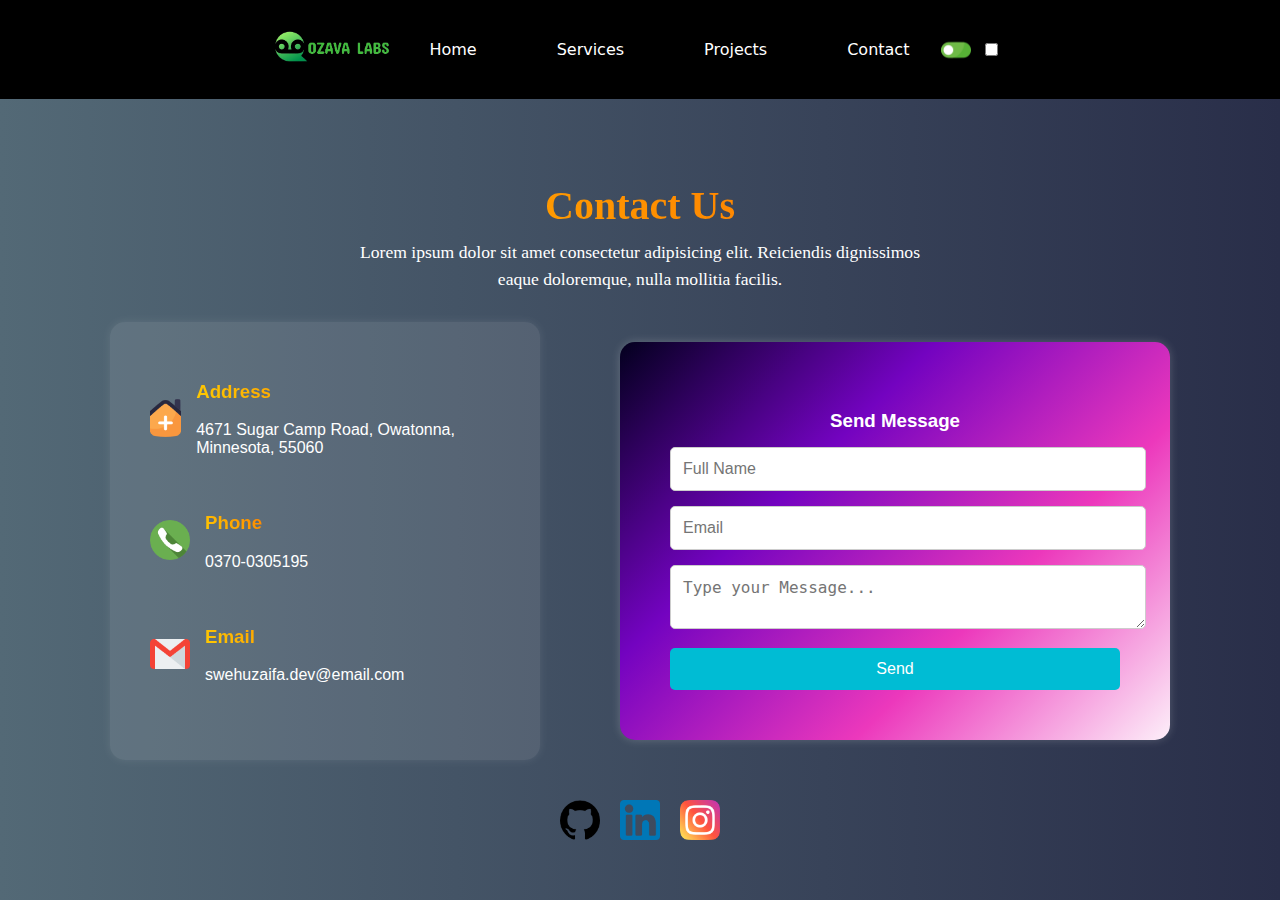
<file: Frontend/contacts.html>
<!DOCTYPE html>
<html lang="en">

<head>
    <meta charset="UTF-8">
    <meta name="viewport" content="width=device-width, initial-scale=1.0">

    <title>Contact Us</title>

    <!-- Link to the shared CSS stylesheet for styling common elements -->
    <link rel="stylesheet" href="style.css"> <!-- Shared CSS -->

    <!-- Link to the separate CSS stylesheet for the contact page's unique styling -->
    <link rel="stylesheet" href="contacts.css"> <!-- Separate CSS for contacts -->
</head>

<body>

    <!-- Navigation Bar with links to other pages -->
    <nav class="navbar">
        <div class="logo">
            <!-- Logo image -->
            <img src="./assets/logo.png" alt="Ozova Labs">
        </div>
        <ul class="nav-links">
            <!-- Navigation links to various pages -->
            <li><a href="index.html">Home</a></li>
            <li><a href="services.html">Services</a></li>
            <li><a href="projects.html">Projects</a></li>
            <li><a href="contacts.html">Contact</a></li>
        </ul>

        <!-- Dark Mode Switch (for toggling light/dark mode) -->
        <div class="dark-mode-toggle">
            <img src="./assets/toggle.png" alt="Dark Mode Icon" class="dark-mode-icon">
            <input type="checkbox" class="checkbox" id="checkbox">
            <label class="switch" for="checkbox">
                <span class="slider"></span>
            </label>
        </div>
    </nav>

    <!-- Contact Section -->
    <section class="contact-section">
        <h2 class="contact-heading">Contact Us</h2>
        <p class="contact-text">
            Lorem ipsum dolor sit amet consectetur adipisicing elit. Reiciendis dignissimos eaque 
            doloremque, nulla mollitia facilis.
        </p>

        <div class="contact-container">
            
            <!-- Left Side: Contact Info -->
            <div class="contact-info">
                <!-- Info Box for Address -->
                <div class="info-box">
                    <span class="icon icon-home"><!-- Add home icon here --></span>
                    <div>
                        <h3 class="address-text">Address</h3>
                        <p>4671 Sugar Camp Road, Owatonna, Minnesota, 55060</p>
                    </div>
                </div>

                <!-- Info Box for Phone -->
                <div class="info-box">
                    <span class="icon icon-phone"></span>
                    <div>
                        <h3 class="phone-text">Phone</h3>
                        <p>0370-0305195</p>
                    </div>
                </div>

                <!-- Info Box for Email -->
                <div class="info-box">
                    <span class="icon icon-email"></span>
                    <div>
                        <h3 class="email-text">Email</h3>
                        <p>swehuzaifa.dev@email.com</p>
                    </div>
                </div>
            </div>

            <!-- Right Side: Contact Form for users to send a message -->
            <div class="contact-form">
                <h3>Send Message</h3>
                <form action="#" method="POST">
                    <input type="text" name="name" placeholder="Full Name" required>

                    <!-- Input field for email -->
                    <input type="email" name="email" placeholder="Email" required>

                    <textarea name="message" placeholder="Type your Message..." required></textarea>

                    <!-- Submit button for the form -->
                    <button type="submit">Send</button>
                </form>
            </div>
        </div>

        <!-- Social Media Links to connect via platforms -->
        <div class="social-links">
            <a href="https://github.com/HuzaifaShahab" target="_blank" class="social-icon" id="github"><!-- Add GitHub icon here --></a>
            
            <a href="https://www.linkedin.com/in/huzaifashahab/" target="_blank" class="social-icon" id="linkedin"><!-- Add LinkedIn icon here --></a>
            
            <a href="https://www.instagram.com/i.huzaifa.shahab/" target="_blank" class="social-icon" id="instagram"><!-- Add Instagram icon here --></a>
        </div>

    </section>

    <script src="app.js"></script>
</body>

</html>
</file>
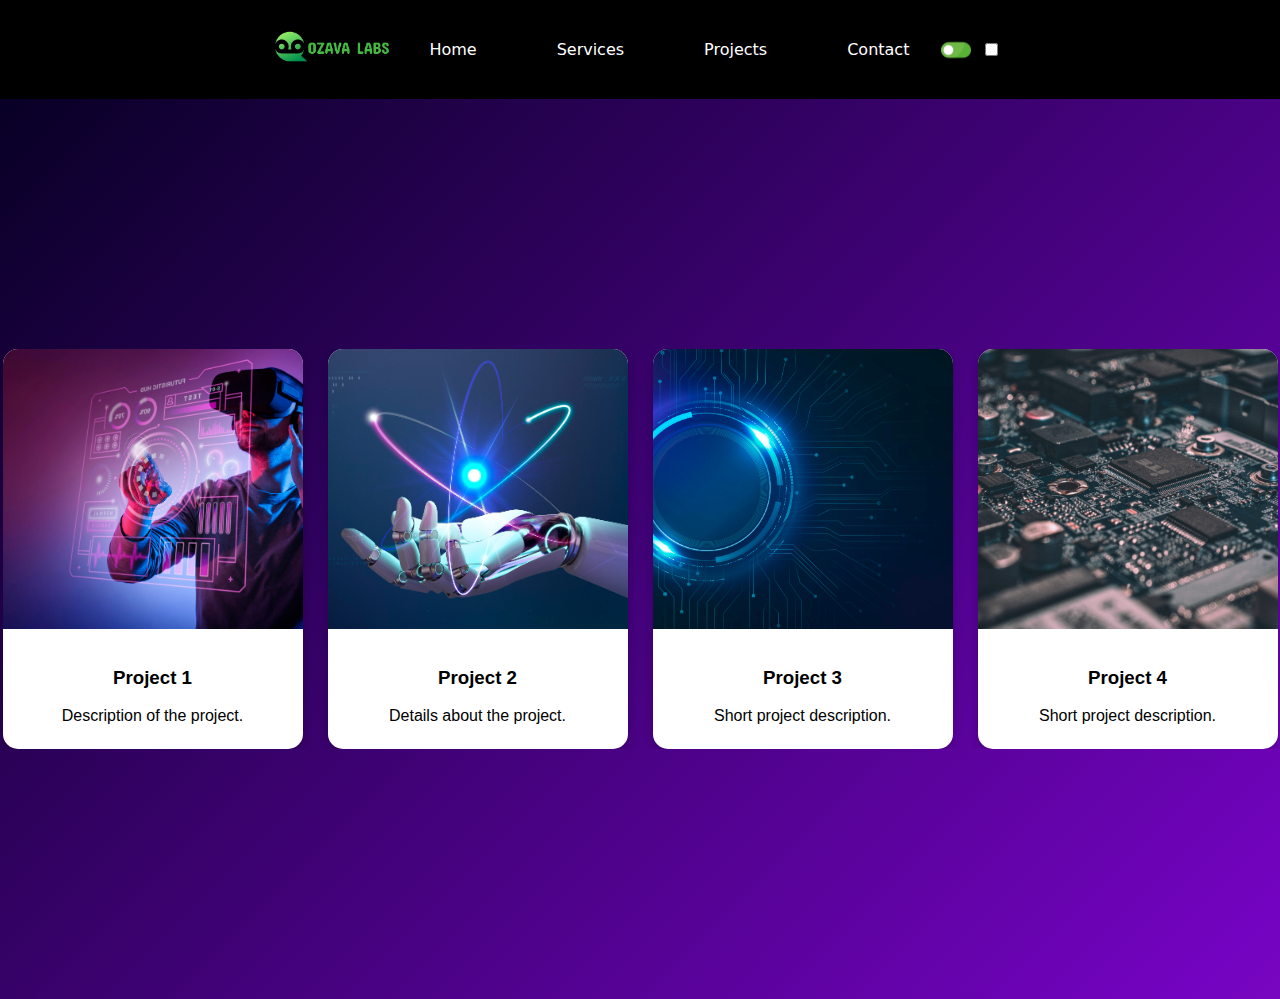
<file: Frontend/projects.html>
<!DOCTYPE html>
<html lang="en">

<head>
    <meta charset="UTF-8">
    <meta name="viewport" content="width=device-width, initial-scale=1.0">

    <title>Projects Showcase</title>

    <link rel="stylesheet" href="style.css">
</head>

<body class="projects-page">

    <!-- Navigation bar with links to other pages -->
    <nav class="navbar">
        <div class="logo">
            <!-- Logo image -->
            <img src="./assets/logo.png" alt="Ozova Labs">
        </div>
        <ul class="nav-links">
            <!-- Navigation links to various pages -->
            <li><a href="index.html">Home</a></li>
            <li><a href="services.html">Services</a></li>
            <li><a href="projects.html">Projects</a></li>
            <li><a href="contacts.html">Contact</a></li>
        </ul>

        <!-- Dark Mode Switch (for toggling light/dark mode) -->
        <div class="dark-mode-toggle">
            <img src="./assets/toggle.png" alt="Dark Mode Icon" class="dark-mode-icon">
            <input type="checkbox" class="checkbox" id="checkbox">
            <label class="switch" for="checkbox">
                <span class="slider"></span>
            </label>
        </div>
    </nav>

    <!-- Projects display section -->
    <div class="projects-container">
        <div class="carousel-wrapper">
            <div class="carousel">
                <div class="project-card">
                    <img src="assets/project1.jpg" alt="Project 1">
                    <div class="card-content">
                        <h3>Project 1</h3>
                        <p>Description of the project.</p>
                    </div>
                </div>

                <div class="project-card">
                    <img src="./assets/project2.jpg" alt="Project 2">
                    <div class="card-content">
                        <h3>Project 2</h3>
                        <p>Details about the project.</p>
                    </div>
                </div>

                <div class="project-card">
                    <img src="./assets/project3.jpg" alt="Project 3">
                    <div class="card-content">
                        <h3>Project 3</h3>
                        <p>Short project description.</p>
                    </div>
                </div>

                <div class="project-card">
                    <img src="./assets/project 4.jpg" alt="Project 4">
                    <div class="card-content">
                        <h3>Project 4</h3>
                        <p>Short project description.</p>
                    </div>
                </div>
            </div>
        </div>
    </div>

    <script src="app.js"></script>
</body>

</html>
</file>
<file: Frontend/style.css>
body, html{
    margin: 0;
    padding: 0;
    height: 100%;
    font-family: Arial, sans-serif;
    background: linear-gradient(135deg, #03001e, #7303c0, #ec38bc, #fdeff9);
    background-size: 300% 300%; 
    /* opacity: 0;
    transition: opacity 0.5s ease-in-out; */
}

body.fade-in {
    opacity: 1;
}
/* Navigation Bar */
.navbar {
    display: flex;
    font-family: system-ui, -apple-system, BlinkMacSystemFont, 'Segoe UI', Roboto, Oxygen, Ubuntu, Cantarell, 'Open Sans', 'Helvetica Neue', sans-serif;
    font-size: 24px;
    justify-content: center; /* Center elements */
    align-items: center;
    padding: 1rem;
    background-color: black; 
    color: white;
    gap: 2rem; /* Add spacing between items */
}

/* Logo */
.logo img {
    height: 40px; /* Adjust height as needed */
}

/* Navigation Links */
.nav-links {
    list-style: none;
    display: flex;
    gap: 5rem; /* Space between links */
    padding: 0;
}

/* Ensure nav items are aligned */
.nav-links li {
    display: flex;
    align-items: center;
}

.nav-links li a {
    color: white;
    text-decoration: none;
    font-size: 1rem;
    transition: color 0.3s ease;
}

.nav-links li a:hover {
    color: #2575fc;
}

/* Sticky Navbar */
.sticky {
    position: fixed;
    top: 0;
    width: 100%;
    z-index: 1000;
    background-color: rgba(51, 51, 51, 0.9); /* Semi-transparent background */
}
/*Landing Page style */

.hero {
    display: flex;
    font-family: Panton;
    align-items: center;
    justify-content: space-between;
    padding: 1px 10%;
    min-height: 100vh;
}

.hero-content {
    max-width: 55%;
}

.hero-content h4 {
    font-size: 25px;
    font-family: Cambria, Cochin, Georgia, Times, 'Times New Roman', serif;
    color: #d1d1d1;
    letter-spacing: 2px;
    text-transform: uppercase;
    font-weight: bold;
}

.hero-title {
    font-size: 3rem;
    font-weight: bold;
    color: white;
}

.cursor {
    font-weight: bold;
    font-size: 3rem;
    color: #A6FF00;
    animation: blink 0.7s infinite;
}

@keyframes blink {
    50% { opacity: 0; }
}

.hero-content h1 span {
    color: #A6FF00;
}

.hero-content p {
    margin-top: 15px;
    font-family: Cambria, Cochin, Georgia, Times, 'Times New Roman', serif;
    color: #ccc;
    font-size: 24px;
    line-height: 1.6;
}

.btn {
    display: inline-block;
    font-family: Cambria, Cochin, Georgia, Times, 'Times New Roman', serif;
    margin-top: 20px;
    padding: 12px 25px;
    background: #A6FF00;
    color: #131313;
    font-weight: bold;
    text-decoration: none;
    border-radius: 5px;
    transition: 0.3s;
}

.btn:hover {
    background: #8cd400;
}

.hero-image img {
    width: 100%;
    height: auto;
    max-width: 500px;
    border-radius: 10px;
    box-shadow: 0px 10px 30px rgba(0, 0, 0, 0.3);
}

@keyframes typing {
    from { width: 0; }
    to { width: 100%; }
}

@keyframes blink {
    50% { opacity: 0; }
}

@media (max-width: 1024px) { /* Tablets */
    .hero {
        flex-direction: column;
        text-align: center;
        padding: 5% 5%;
    }

    .hero-content h1 {
        font-size: 3rem;
    }

    .hero-content p {
        font-size: 1rem;
    }

    .nav-links {
        gap: 2rem;
    }
}

@media (max-width: 768px) { /* Mobile Phones */
    .navbar {
        flex-direction: column;
        align-items: center;
        padding: 1rem;
    }

    .nav-links {
        flex-direction: column;
        align-items: center;
        padding: 0;
        gap: 1rem;
    }

    .hero-content h1 {
        font-size: 2.5rem;
    }

    .hero-content p {
        font-size: 1rem;
    }

    .btn {
        font-size: 1rem;
        padding: 10px 20px;
    }

    .hero-image img {
        max-width: 80%; /* Make image scale properly on small screens */
    }
}

@media (max-width: 480px) { /* Small Devices */
    .hero-content h1 {
        font-size: 2rem;
    }
    .hero-content p {
        font-size: 0.9rem;
    }
    .btn {
        font-size: 0.9rem;
        padding: 8px 15px;
    }
}

/* Gradient Background for Modal */
#quoteModal .modal-content {
    background: linear-gradient(135deg, #03001e, #7303c0, #ec38bc, #fdeff9);
    color: white;  /* Text color */
    border-radius: 10px;  /* Optional: to give rounded corners */
    box-shadow: 0px 4px 10px rgba(0, 0, 0, 0.2); 
}

/* Styling for Modal Header */
#quoteModal .modal-header {
    border-bottom: none; /* Removes the default border */
    color: white;
}

#quoteModal .modal-body {
    background-color: transparent; 
}

/* Custom Submit Button Style */
#quoteModal .btn-primary {
    background: #8cd400;  
    border-color: #A6FF00; 
}

#quoteModal .btn-primary:hover {
    background: #8cd400;  /* Darker shade for hover effect */
    border-color: #8cd400;
}

/* Dark Mode Toggle */
.dark-mode-toggle {
    display: flex;
    align-items: center;
    gap: 10px; /* Space between icon and switch */
}

/* Adjust the size of the switch */
.dark-mode-toggle .container {
    width: 45px; /* Slightly smaller */
    height: 25px;
}

.dark-mode-toggle img {
    width: 30px;
    height: 30px;
}

/* Navbar Dark Mode */
body.dark-mode .navbar {
    background-color: rgb(247, 246, 246);
}

body.dark-mode .nav-links li a {
    color: #080808;
}

/* Button Dark Mode */
body.dark-mode .btn {
    background: #34C759;
    color: black;
}

body.dark-mode .btn:hover {
    background: #2aa44f;
}

.ai-section {
    display: flex;
    justify-content: center;
    align-items: center;
    padding: 50px 10%;
    background: white;
    min-height: 100vh;
}

.ai-container {
    display: flex;
    align-items: center;
    gap: 3rem; /* Space between image and text */
    max-width: 1200px;
}

.ai-image img {
    width: 100%;
    max-width: 500px;
    height: auto;
    border-radius: 10px;
    box-shadow: 0px 10px 30px rgba(0, 0, 0, 0.3);
}

.ai-content {
    max-width: 50%;
}

.ai-content h2 {
    font-size: 2.5rem;
    font-weight: bold;
    color: #000;
}

.ai-content p {
    font-size: 1.2rem;
    color: #333;
    line-height: 1.6;
}

/* Responsive Design */
@media (max-width: 1024px) {
    .ai-container {
        flex-direction: column;
        text-align: center;
    }

    .ai-content {
        max-width: 100%;
    }

    .ai-image img {
        max-width: 80%;
    }
}

.services {
    text-align: center;
    padding: 120px 10%;
    background: linear-gradient(135deg, #03001e, #7303c0, #ec38bc, #fdeff9);
    color: white;
}


.services-container {
    display: flex;
    justify-content: center;
    flex-wrap: wrap;
    gap: 20px;
}

.service-card {
    background: #1a1a1a;
    border-radius: 10px;
    padding: 20px;
    width: 250px;
    text-align: center;
    box-shadow: 0px 10px 20px rgba(0, 0, 0, 0.2);
    transition: transform 0.3s ease, box-shadow 0.3s ease;
    cursor: pointer;
    position: relative;
    overflow: hidden;
}

.service-card img {
    width: 80px;
    transition: transform 0.3s ease;
}

.service-card h3 {
    margin: 10px 0;
    font-size: 18px;
}

.service-card a {
    display: block;
    margin-top: 10px;
    color: #A6FF00;
    text-decoration: none;
    font-weight: bold;
}

.service-card:hover {
    transform: translateY(-10px);
    box-shadow: 0px 15px 30px rgba(0, 0, 0, 0.3);
}

.service-card:hover img {
    transform: scale(1.1);
}

.service-card::before {
    content: "";
    position: absolute;
    width: 150px;
    height: 150px;
    background: rgba(166, 255, 0, 0.2);
    top: -50px;
    left: -50px;
    border-radius: 50%;
    z-index: 0;
    transition: all 0.3s ease;
}

.service-card:hover::before {
    transform: scale(1.5);
}

.typed-title{
    font-family: Cambria, Cochin, Georgia, Times, 'Times New Roman', serif;
    font-size: 32px;
}

body.projects-page {
    /* display: flex; */
    justify-content: center;
    align-items: center;
    height: 100vh;
    overflow: hidden;
}

.projects-container {
    width: 100%;
    height: 100vh; /* Full viewport height */
    display: flex;
    justify-content: center; /* Center horizontally */
    align-items: center; /* Center vertically */
    overflow: hidden;
    position: relative;
    margin-top: 0;
}

.carousel {
    display: flex;
    gap: 25px;
    transition: transform 0.5s ease-in-out;
    justify-content: center; /* Center items horizontally */
    align-items: center; /* Align items vertically */
}

.carousel-wrapper {
    display: flex;
    justify-content: center;
    align-items: center;
    width: 100%;
    overflow: hidden;
}


.project-card {
    width: 300px;
    height: 400px;
    border-radius: 15px;
    overflow: hidden;
    box-shadow: 0 4px 8px rgba(0, 0, 0, 0.2);
    background-color: white;
    transition: transform 0.3s ease-in-out;
    position: relative;
    flex-shrink: 0; /* Ensures each card keeps its width */
}

.project-card:hover {
    transform: scale(1.1);
}

.project-card img {
    width: 100%;
    height: 70%;
    object-fit: cover;
}

.card-content {
    padding: 15px;
    text-align: center;
}

.stats-section {
    display: flex;
    justify-content: space-around;
    align-items: center;
    background: linear-gradient(to right, #2c2c2c, #1a1a1a);
    border-radius: 20px;
    padding: 40px;
    color: white;
    margin: 50px auto;
    max-width: 900px;
}

.stat-card {
    text-align: center;
    font-family: "Poppins", sans-serif;
    font-size: 24px;
    font-weight: bold;

}

.stat-value {
    font-size: 3rem;
    font-weight: bold;
    background: linear-gradient(45deg, #ffcc00, #ff5500);
    -webkit-background-clip: text;
    -webkit-text-fill-color: transparent;
}

.stat-card p {
    font-size: 1rem;
    color: #d1d1d1;
}

.footer {
    background-color: #121212; 
    color: white; 
    text-align: center;
    padding: 15px;
    font-family: "Courier New", monospace;
    font-size: 24px;
}

.footer .heart {
    color: red; /* Ensures the heart is red */
}
</file>
<file: Frontend/contacts.css>
/* Background Gradient */
body {
    background: linear-gradient(to right, #536976, #292e49);
    color: white;
    font-family: Arial, sans-serif;
    margin: 0;
    padding: 0;
}

/* Contact Section */
.contact-section {
    text-align: center;
    padding: 50px 20px;
}

/* Heading */
.contact-heading {
    font-size: 2.5rem;
    font-family: Cambria, Cochin, Georgia, Times, 'Times New Roman', serif;
    background: linear-gradient(45deg, #ffcc00, #ff5500);
    -webkit-background-clip: text;
    -webkit-text-fill-color: transparent;    margin-bottom: 10px;
}

/* Subtext */
.contact-text {
    font-size: 1.1rem;
    font-family: Cambria, Cochin, Georgia, Times, 'Times New Roman', serif;
    max-width: 600px;
    margin: 0 auto 30px;
    line-height: 1.5;
}

/* Contact Container */
.contact-container {
    display: flex;
    justify-content: center;
    align-items: center;
    gap: 80px;
    flex-wrap: wrap;
}

/* Contact Info Styling */
.contact-info {
    background: rgba(255, 255, 255, 0.1);
    
    padding: 40px;
    border-radius: 15px;
    width: 350px;
    text-align: left;
    box-shadow: 0px 0px 10px rgba(255, 255, 255, 0.1);
}

/* Info Box */
.info-box {
    display: flex;
    align-items: center;
    gap: 15px;
    margin-bottom: 20px;
}

/* Icons */
.icon {
    display: inline-block;
    width: 40px;
    height: 40px;
    background-size: cover;
    background-position: center;
}

.address-text, .phone-text, .email-text {
    background: linear-gradient(45deg, #ffcc00, #ff5500);
    -webkit-background-clip: text;
    -webkit-text-fill-color: transparent;
}

.icon-home {
    background-image: url('./assets/address.png');
}
.icon-phone {
    background-image: url('./assets/phone.png');
}
.icon-email {
    background-image: url('./assets/gmail.png');
}

/* Contact Form */
.contact-form {
    background: linear-gradient(135deg, #03001e, #7303c0, #ec38bc, #fdeff9);
    padding: 50px;
    border-radius: 15px;
    width: 450px;
    box-shadow: 0px 0px 10px rgba(255, 255, 255, 0.2);
}

.contact-form h3 {
    margin-bottom: 15px;
    text-align: center;
}

/* Form Fields */
.contact-form input, 
.contact-form textarea {
    width: 100%;
    padding: 12px;
    margin-bottom: 15px;
    border: 1px solid #ccc;
    border-radius: 5px;
    font-size: 1rem;
}

/* Submit Button */
.contact-form button {
    width: 100%;
    padding: 12px;
    background: #00bcd4;
    border: none;
    color: white;
    font-size: 1rem;
    cursor: pointer;
    border-radius: 5px;
    transition: background 0.3s;
}

.contact-form button:hover {
    background: #008c9e;
}

/* Social Media Links */
.social-links {
    margin-top: 40px;
    display: flex;
    justify-content: center;
    gap: 20px;
}

/* Social Media Icons */
.social-icon {
    width: 40px;
    height: 40px;
    display: inline-block;
    background-size: cover;
    transition: transform 0.3s ease-in-out;
}

#github {
    background-image: url('./assets/github.png');
}
#linkedin {
    background-image: url('./assets/linkedin.png');
}
#instagram {
    background-image: url('./assets/instagram.png');
}

.social-icon:hover {
    transform: scale(1.1);
}


@media (max-width: 1024px) { /* Tablets */
    .hero {
        flex-direction: column;
        text-align: center;
        padding: 5% 5%;
    }

    .hero-content h1 {
        font-size: 3rem;
    }

    .hero-content p {
        font-size: 1rem;
    }

    .nav-links {
        gap: 2rem;
    }
}

@media (max-width: 768px) { /* Mobile Phones */
    .navbar {
        flex-direction: column;
        align-items: center;
        padding: 1rem;
    }

    .nav-links {
        flex-direction: column;
        align-items: center;
        padding: 0;
        gap: 1rem;
    }

    .hero-content h1 {
        font-size: 2.5rem;
    }

    .hero-content p {
        font-size: 1rem;
    }

    .btn {
        font-size: 1rem;
        padding: 10px 20px;
    }

    .hero-image img {
        max-width: 80%; 
    }
}

@media (max-width: 480px) { 
    .hero-content h1 {
        font-size: 2rem;
    }
    .hero-content p {
        font-size: 0.9rem;
    }
    .btn {
        font-size: 0.9rem;
        padding: 8px 15px;
    }
}
</file>
